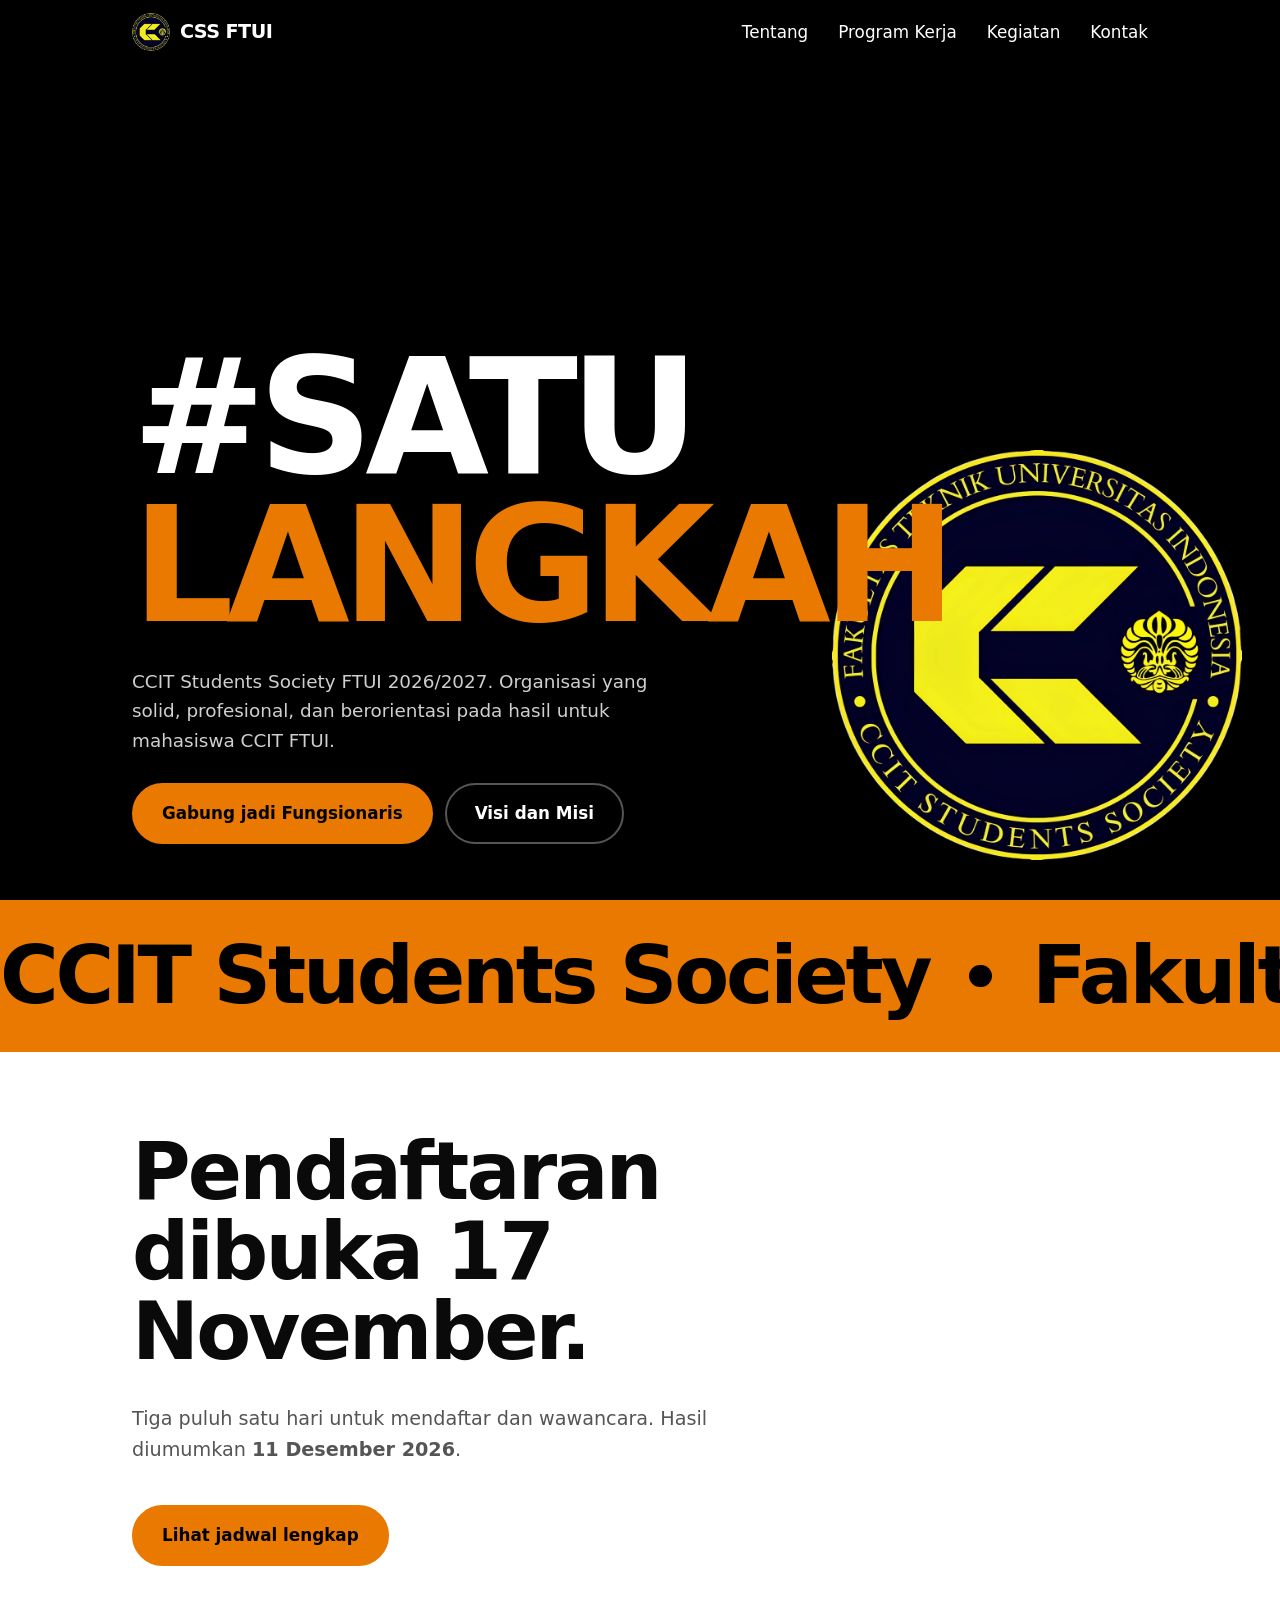
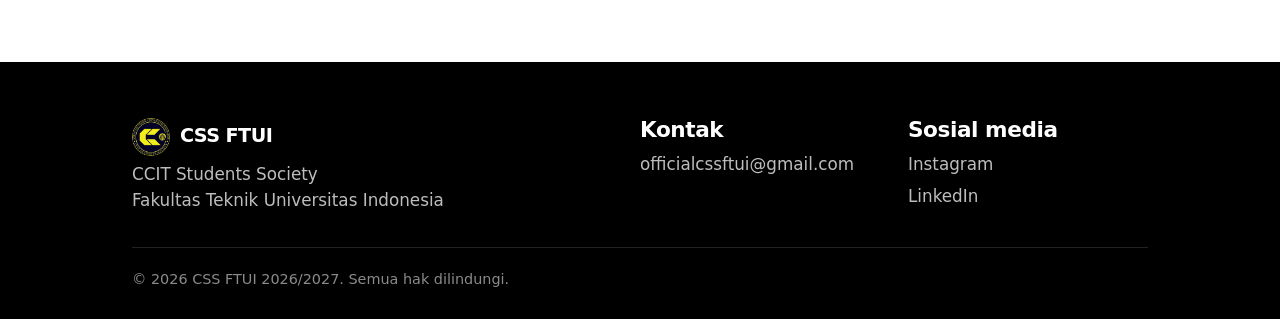
<file: index.html>
<!DOCTYPE html>
<html lang="id">
<head>
<meta charset="utf-8">
<meta name="viewport" content="width=device-width, initial-scale=1, viewport-fit=cover">
<title>CSS FTUI 2026/2027 | CCIT Students Society</title>
<meta name="description" content="Website resmi CCIT Students Society FTUI 2026/2027. Wadah mahasiswa Program Professional CCIT FTUI.">
<meta name="theme-color" content="#E97900">
<meta property="og:title" content="CSS FTUI 2026/2027">
<meta property="og:type" content="website">
<link rel="icon" href="logo.webp">
<link rel="preconnect" href="https://fonts.googleapis.com">
<link rel="preconnect" href="https://fonts.gstatic.com" crossorigin>
<link href="https://fonts.googleapis.com/css2?family=Bricolage+Grotesque:opsz,wght@12..96,400..800&display=swap" rel="stylesheet">
<link rel="stylesheet" href="style.css">
</head>
<body>

<!-- Header dimuat dari partials/header.html oleh script.js -->
<div data-include="partials/header.html"></div>

<main>
<!-- ===== BERANDA ===== -->
<div data-include="partials/beranda.html"></div>


<!-- ===== TENTANG ===== -->
<div data-include="partials/tentang.html"></div>

<!-- ===== PROGRAM KERJA (disusun dari 4 misi) ===== -->
<div data-include="partials/proker.html"></div>

<!-- ===== KEGIATAN ===== -->
<div data-include="partials/kegiatan.html"></div>

<!-- ===== KONTAK ===== -->
<section class="view pad" id="kontak">
  <div class="wrap">
    <h2>Kontak</h2>
    <p class="lead">Ada pertanyaan soal rekrutmen atau kolaborasi? Hubungi kami.</p>
    <div class="kbox"><h3>Email</h3><p><a href="mailto:officialcssftui@gmail.com">officialcssftui@gmail.com</a></p></div>
    <div class="kbox"><h3>Sekretariat</h3><p>CCIT FTUI, Universitas Indonesia, Depok.</p></div>
  </div>
</section>

<!-- ===== OPEN RECRUITMENT ===== -->
<div data-include="partials/oprec.html"></div>

<!-- Footer dimuat dari partials/footer.html oleh script.js -->
<div data-include="partials/footer.html"></div>

<script src="script.js"></script>
</body>
</html>
</file>
<file: style.css>
/* ===== TOKENS ===== */
:root{
  --orange:#E97900; --orange-hi:#ff8d1a;
  --bg:#fff; --fg:#0a0a0a; --muted:#555; --line:#e3e3e3;
  --font:"Montserrat","Segoe UI",system-ui,sans-serif;
  --ease:cubic-bezier(.2,.8,.2,1);
  box-sizing:border-box;padding-top:env(safe-area-inset-top,0px);padding-bottom:env(safe-area-inset-bottom,0px);
}
@media(prefers-color-scheme:dark){:root:not([data-theme="light"]){--bg:#101010;--fg:#f5f5f5;--muted:#b3b3b3;--line:#2a2a2a}}
:root[data-theme="dark"]{--bg:#101010;--fg:#f5f5f5;--muted:#b3b3b3;--line:#2a2a2a}
html{scroll-padding-top:72px}
*,*::before,*::after{box-sizing:border-box}
body{margin:0;background:var(--bg);color:var(--fg);font-family:var(--font);line-height:1.6;font-size:1.05rem}
a{color:inherit}
img{max-width:100%}
:focus-visible{outline:3px solid var(--orange);outline-offset:3px}
.wrap{max-width:1160px;margin:0 auto;padding:0 clamp(24px, 6vw, 72px)}
h1,h2,h3{margin:0 0 .4em;line-height:1;letter-spacing:-.035em;font-weight:800}
h2{font-size:clamp(2.4rem,7vw,5rem)}
h3{font-size:1.35rem;line-height:1.15;letter-spacing:-.02em}
.lead{color:var(--muted);max-width:56ch}
.pad{padding:80px 0 96px}

/* ===== ROUTER: satu halaman aktif ===== */
.view{display:none}
.view.active{display:block;animation:swap .4s var(--ease)}
@keyframes swap{from{opacity:0;transform:translateY(14px)}to{opacity:1;transform:none}}

/* ===== BUTTON ===== */
.btn{display:inline-block;padding:15px 28px;border-radius:999px;font-weight:700;text-decoration:none;background:var(--orange);color:#000;border:2px solid var(--orange);transition:transform .25s var(--ease),background .25s}
.btn:hover{background:var(--orange-hi);transform:translateY(-3px)}
.btn.ghost{background:transparent;color:#fff;border-color:#555}
.btn.ghost:hover{border-color:var(--orange);color:var(--orange)}

/* ===== HEADER ===== */
header{position:sticky;top:0;z-index:30;background:#000;color:#fff;padding-top:env(safe-area-inset-top,0px)}
.nav{display:flex;align-items:center;justify-content:space-between;height:64px}
.logo{display:flex;align-items:center;gap:10px;font-weight:800;font-size:1.2rem;text-decoration:none;letter-spacing:-.03em}
.logo img{width:38px;height:38px;border-radius:50%}
.logo b{color:var(--orange)}
.menu{display:none;position:absolute;top:100%;left:0;right:0;background:#000;flex-direction:column;padding:8px 20px 22px;border-top:1px solid #222}
.menu.open{display:flex}
.menu a{padding:13px 0;text-decoration:none;border-bottom:1px solid #1c1c1c;font-weight:500}
.menu a:hover,.menu a[aria-current="page"]{color:var(--orange)}
.burger{background:none;border:0;width:44px;height:44px;cursor:pointer;display:grid;place-content:center;gap:5px}
.burger span{display:block;width:24px;height:2px;background:#fff;transition:transform .25s var(--ease),opacity .2s}
.burger[aria-expanded="true"] span:nth-child(1){transform:translateY(7px) rotate(45deg)}
.burger[aria-expanded="true"] span:nth-child(2){opacity:0}
.burger[aria-expanded="true"] span:nth-child(3){transform:translateY(-7px) rotate(-45deg)}
@media(min-width:900px){
  .burger{display:none}
  .menu{display:flex;position:static;flex-direction:row;gap:30px;padding:0;border:0;background:none}
  .menu a{border:0;padding:0}
}

/* ===== HERO ===== */
.hero{background:#000;color:#fff;position:relative;overflow:hidden;min-height:calc(100svh - 64px);display:flex;align-items:flex-end;padding:200px 0 56px}
.hero .wrap{position:relative;z-index:2;width:100%}
.hero h1{font-size:clamp(3.2rem,12.5vw,10rem);line-height:.92;letter-spacing:-.05em;max-width:11ch;margin-bottom:28px}
.hero h1 .l{display:block;animation:rise .9s var(--ease) both}
.hero h1 .l:nth-child(2){color:var(--orange);animation-delay:.12s}
@keyframes rise{from{opacity:0;transform:translateY(60%)}to{opacity:1;transform:none}}
.hero p{color:#cfcfcf;max-width:46ch;font-size:1.15rem}
.cta-row{display:flex;gap:12px;flex-wrap:wrap;margin-top:28px}
.hero-logo{position:absolute;z-index:1;right:-12vw;bottom:-8vw;width:min(520px,72vw);opacity:.22}
@media(min-width:900px){.hero{padding-top:120px}.hero-logo{right:3vw;bottom:40px;top:auto;width:min(420px,32vw);opacity:1}}
/* Pojok kanan atas orange = link Open Recruitment */
.recruit{position:absolute;top:0;right:0;z-index:3;width:min(240px,56vw);height:min(240px,56vw);border-radius:0 0 0 100%;background:var(--orange);color:#000;text-decoration:none;padding:24px 22px 0 0;text-align:right;font-weight:800;line-height:1.1;transition:width .3s var(--ease),height .3s var(--ease)}
.recruit:hover{width:min(280px,62vw);height:min(280px,62vw)}
.recruit strong{display:block;font-size:clamp(1.1rem,4vw,1.5rem);letter-spacing:-.02em}
.recruit span{display:block;font-weight:600;font-size:.9rem;margin-top:6px}

/* ===== MARQUEE: momen utama halaman ===== */
.marquee{background:var(--orange);color:#000;overflow:hidden;white-space:nowrap;padding:12px 0}
.track{display:inline-flex;animation:run 28s linear infinite}
.marquee:hover .track{animation-play-state:paused}
.track span{font-size:clamp(2rem,6.5vw,5rem);font-weight:800;letter-spacing:-.04em;padding-right:.5em;display:inline-flex;align-items:center;gap:.5em}
.track span::after{content:"";width:.28em;height:.28em;background:#000;border-radius:50%}
@keyframes run{to{transform:translateX(-50%)}}

/* ===== BAND CTA (putih) ===== */
.band h2{max-width:14ch}
.band p{font-size:1.2rem}

/* ===== TENTANG ===== */
.visi{font-size:clamp(1.3rem,2.6vw,1.9rem);font-weight:600;line-height:1.3;letter-spacing:-.015em;max-width:34em;margin:0 0 72px}
.misi{list-style:none;counter-reset:m;padding:0;margin:0;border-top:2px solid var(--fg)}
.misi li{counter-increment:m;display:grid;grid-template-columns:3rem 1fr;gap:12px;padding:26px 0;border-bottom:1px solid var(--line);font-size:1.15rem;font-weight:500;transition:padding-left .3s var(--ease)}
.misi li::before{content:counter(m);font-weight:800;color:var(--orange);font-size:1.6rem;line-height:1.1}
.misi li:hover{padding-left:12px}
@media(min-width:820px){.misi li{font-size:1.4rem;grid-template-columns:5rem 1fr}}

/* ===== PROGRAM: bento ukuran berbeda ===== */
.dark{background:#000;color:#fff}
.dark .lead{color:#bdbdbd}
.bento{display:grid;gap:14px;margin-top:44px;grid-template-columns:1fr}
.cell{padding:30px;display:flex;flex-direction:column;justify-content:space-between;min-height:230px;transition:transform .3s var(--ease)}
.cell:hover{transform:translateY(-6px)}
.cell p{margin:18px 0 0;max-width:42ch}
.c1{background:var(--orange);color:#000;border-radius:32px 4px 32px 4px}
.c2{background:#1a1a1a;border:1px solid #333;border-radius:4px 32px 4px 32px}
.c3{background:#1a1a1a;border:1px solid #333;border-radius:4px}
.c4{background:#fff;color:#000;border-radius:32px}
.c5{background:#1a1a1a;border:1px solid #333;border-radius:32px 4px 4px 32px}
.c6{background:var(--orange);color:#000;border-radius:4px 32px}
.c2 p,.c3 p,.c5 p{color:#c4c4c4}
.cell small{display:block;font-weight:600;opacity:.75;margin-top:4px}
.cell h3{font-size:clamp(1.5rem,3vw,2.3rem)}
@media(min-width:820px){
  .bento{grid-template-columns:repeat(6,1fr)}
  .c1{grid-column:span 4}.c2{grid-column:span 2}.c3{grid-column:span 2}.c4{grid-column:span 4}.c5,.c6{grid-column:span 3}
}

/* ===== KEGIATAN & TIMELINE: baris, bukan kartu ===== */
.chips{display:flex;gap:8px;flex-wrap:wrap;margin:28px 0 32px}
.chip{border:2px solid var(--fg);background:transparent;color:var(--fg);padding:9px 20px;border-radius:999px;font:inherit;font-weight:700;cursor:pointer;transition:.2s var(--ease)}
.chip:hover{border-color:var(--orange)}
.chip[aria-pressed="true"]{background:var(--orange);border-color:var(--orange);color:#000}
.rows{border-top:2px solid var(--fg)}
.row{display:grid;gap:4px 24px;padding:24px 0;border-bottom:1px solid var(--line);transition:background .25s,padding .3s var(--ease)}
.row:hover{background:rgba(233,121,0,.12);padding-left:14px;padding-right:14px}
.row[hidden]{display:none}
.row .d{font-size:clamp(1.5rem,4vw,2.4rem);font-weight:800;letter-spacing:-.03em;color:var(--orange)}
.row h3{margin:0}
.row p{margin:0;color:var(--muted)}
.row .tag{justify-self:start;font-size:.85rem;font-weight:700;border:1.5px solid currentColor;border-radius:999px;padding:1px 12px}
@media(min-width:820px){.row{grid-template-columns:260px 1fr auto;align-items:center}.row .tag{justify-self:end}}

/* ===== KONTAK ===== */
.kbox{border-left:6px solid var(--orange);padding:6px 0 6px 20px;margin-top:28px}
.kbox h3{margin-bottom:4px}
.kbox p{margin:0;color:var(--muted)}

/* ===== FOOTER ===== */
footer{background:#000;color:#fff;padding:56px 0 28px}
.fgrid{display:grid;gap:28px}
@media(min-width:820px){.fgrid{grid-template-columns:2fr 1fr 1fr}}
footer p,footer li{color:#bdbdbd;margin:.3em 0}
footer ul{list-style:none;padding:0;margin:0}
footer a{text-decoration:none}
footer a:hover{color:var(--orange)}
.copy{grid-column:1/-1;border-top:1px solid #222;padding-top:20px;font-size:.9rem;color:#8a8a8a}

@media(prefers-reduced-motion:reduce){*,*::before,*::after{animation:none!important;transition:none!important}}

/* ===== TENTANG: gaya editorial ===== */
.tt-hero{position:relative;overflow:hidden;padding:72px 0 56px}
/* Gradasi lembut orange di belakang judul */
.tt-hero::before{content:"";position:absolute;inset:-10% -10% 0;background:radial-gradient(38% 50% at 12% 18%,rgba(233,121,0,.38),transparent 70%),radial-gradient(34% 45% at 88% 8%,rgba(255,170,70,.28),transparent 70%),radial-gradient(30% 40% at 60% 70%,rgba(233,121,0,.12),transparent 70%);filter:blur(36px)}
.tt-hero .wrap{position:relative}
.tt-title{font-size:clamp(3rem,12vw,9.5rem);letter-spacing:-.055em;line-height:.95;margin:0}
.tt-title span{color:var(--orange)}
.tt-cols{display:grid;gap:36px;margin-top:56px}
@media(min-width:900px){.tt-cols{grid-template-columns:1fr 1.35fr;gap:88px}}
.tt-lbl{font-size:.8rem;font-weight:700;letter-spacing:.14em;text-transform:uppercase;color:var(--orange);margin-bottom:14px}
.tt-fungsi{margin:0;color:var(--muted);line-height:1.9;text-align:justify;text-justify:inter-word}
.tt-visi{margin:0;font-size:clamp(1.3rem,2.4vw,1.9rem);font-weight:600;line-height:1.3;letter-spacing:-.015em;text-align:justify;text-justify:inter-word}
.mx{list-style:none;padding:0;margin:36px 0 0;display:grid;gap:64px}
.mi{max-width:600px}
.mi h3{font-size:clamp(2.6rem,9vw,6.5rem);letter-spacing:-.05em;line-height:.95;margin:0 0 16px}
.mi p{display:grid;grid-template-columns:2.4rem 1fr;gap:12px;margin:0;color:var(--muted)}
.mi p::before{content:attr(data-n);color:var(--orange);font-weight:800;font-size:.85rem;letter-spacing:.1em;padding-top:.25em}
.mi:nth-child(even){justify-self:end;text-align:right}
.mi:nth-child(even) h3{color:var(--orange)}
.mi:nth-child(even) p{grid-template-columns:1fr 2.4rem}
.mi:nth-child(even) p::before{order:2}

/* ===== ANIMASI GULIR: muncul dari kabur (dissolve). Kelas .in ditambah script saat elemen masuk layar ===== */
.rv{opacity:0;filter:blur(10px);transform:translateY(24px);transition:opacity .9s var(--ease),filter .9s var(--ease),transform .9s var(--ease);transition-delay:var(--d,0s)}
.rv.in{opacity:1;filter:none;transform:none}
@media(min-width:900px){.tt-hero{min-height:calc(100svh - 64px);display:flex;align-items:center}.tt-hero .wrap{width:100%}}

/* ===== PIMPINAN (template) ===== */
.pps{display:grid;gap:72px;margin-top:32px}
.pp{display:grid;gap:24px;align-items:end}
@media(min-width:820px){.pp{grid-template-columns:1fr 1fr;gap:64px}.pp.rev .ph{order:2}}
.ph{position:relative;margin:0;aspect-ratio:4/5;max-width:460px;width:100%;border-radius:28px;overflow:hidden;background:linear-gradient(160deg,#2c2c2c,#0a0a0a);color:#fff}
.ph img{position:absolute;inset:0;width:100%;height:100%;object-fit:cover}
.ph::after{content:"";position:absolute;inset:0;background:linear-gradient(to top,rgba(0,0,0,.85),transparent 55%)}
.ph-empty{position:absolute;inset:0;display:grid;place-items:center;font-size:.95rem;opacity:.4}
.ph figcaption{position:absolute;left:0;right:0;bottom:0;padding:26px;z-index:1}
.ph small{color:var(--orange);font-weight:700;letter-spacing:.06em}
.ph h3{font-size:clamp(1.4rem,3vw,2rem);margin:6px 0 0}
.note{font-size:clamp(1.2rem,2.4vw,1.8rem);font-weight:600;line-height:1.3;letter-spacing:-.015em;margin:0;color:var(--muted)}
.pp.rev .pq{text-align:left}

/* ===== POSISI DICARI ===== */
.roles{list-style:none;padding:0;margin:40px 0;border-top:1px solid #333}
@media(min-width:820px){.roles{display:grid;grid-template-columns:1fr 1fr;column-gap:56px}}
.roles li{border-bottom:1px solid #2a2a2a}

.role-btn{
  width:100%;display:flex;align-items:center;justify-content:space-between;gap:16px;
  padding:18px 0;background:none;border:0;color:#fff;font:inherit;text-align:left;
  cursor:pointer;transition:color .25s,padding-left .3s var(--ease)
}
.role-btn:hover{color:var(--orange);padding-left:8px}

.role-txt{
  font-weight:600;font-size:1.1rem;line-height:1.45;
  transition:opacity .25s var(--ease),filter .25s var(--ease),transform .25s var(--ease)
}
.role-btn.fading .role-txt{opacity:0;filter:blur(6px);transform:translateY(4px)}

.role-btn[aria-expanded="true"] .role-txt{font-weight:400;font-size:.98rem;color:#d6d6d6}
.role-btn[aria-expanded="true"]:hover{color:#fff}

.role-ico{
  flex-shrink:0;width:30px;height:30px;border-radius:50%;border:1.5px solid #444;
  display:grid;place-items:center;font-size:1.15rem;font-weight:400;line-height:1;
  color:var(--orange);transition:transform .3s var(--ease),background .25s,border-color .25s,color .25s
}
.role-btn:hover .role-ico{border-color:var(--orange)}
.role-btn[aria-expanded="true"] .role-ico{
  transform:rotate(45deg);background:var(--orange);border-color:var(--orange);color:#000
}

/* Animasi ulang baris saat filter berganti */
@keyframes popin{from{opacity:0;transform:translateY(14px)}to{opacity:1;transform:none}}
.row.pop{animation:popin .55s var(--ease) both;animation-delay:var(--d,0s)}
/* Perbaikan jarak pinggir khusus halaman Tentang */
#tentang .wrap.pad {
  padding-left: clamp(32px, 8vw, 110px);
  padding-right: clamp(32px, 8vw, 110px);
}

#tentang .mi {
  max-width: min(600px, 100%);
}

/* ===== BAGAN STRUKTUR ORGANISASI ===== */
.org-box{
  margin:24px 0 0;background:#fff;border-radius:28px;
  padding:clamp(16px,3vw,32px);border:1px solid var(--line);overflow:hidden
}
.org-scroll{overflow-x:auto;-webkit-overflow-scrolling:touch}
.org-scroll img{
  display:block;width:100%;min-width:680px;height:auto;margin:0 auto;cursor:zoom-in
}
.org-box figcaption{
  margin-top:14px;text-align:center;font-size:.85rem;color:#666;font-weight:500
}
@media(min-width:820px){.org-box figcaption{display:none}}
</file>
